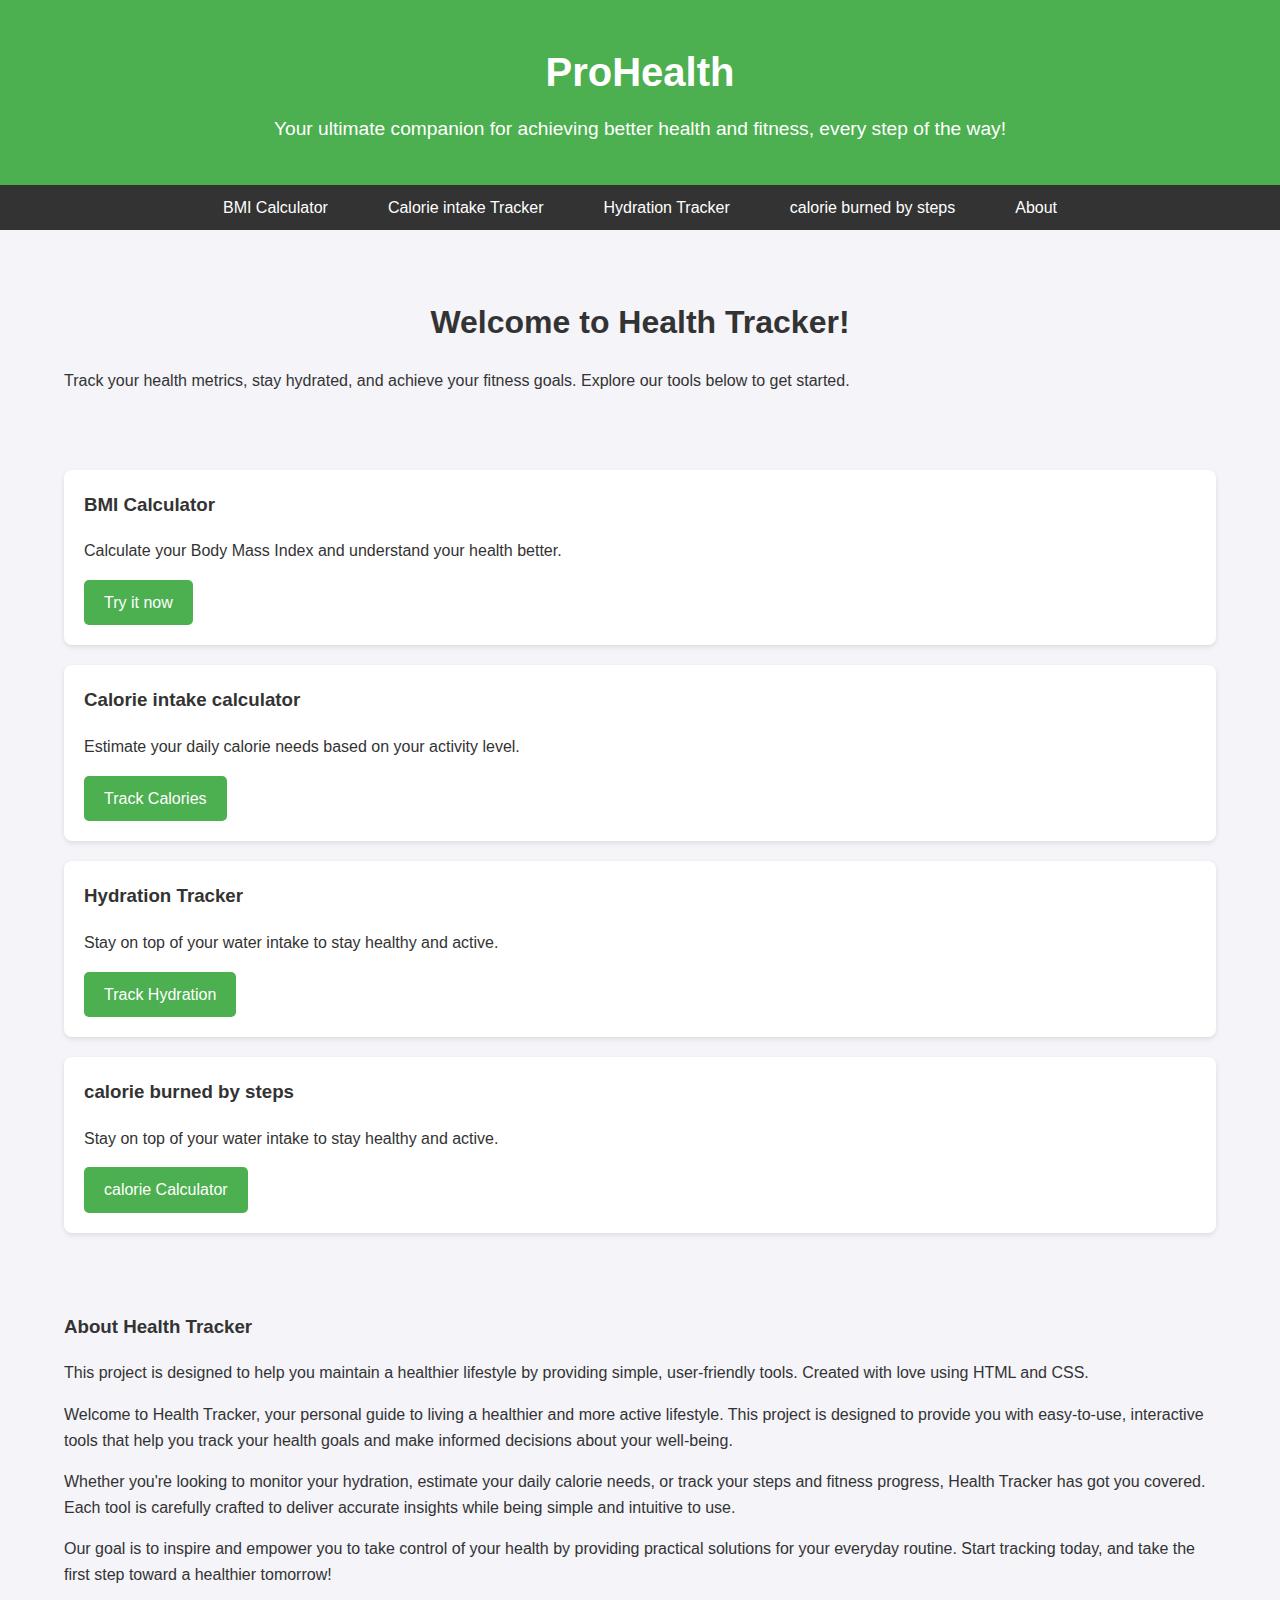
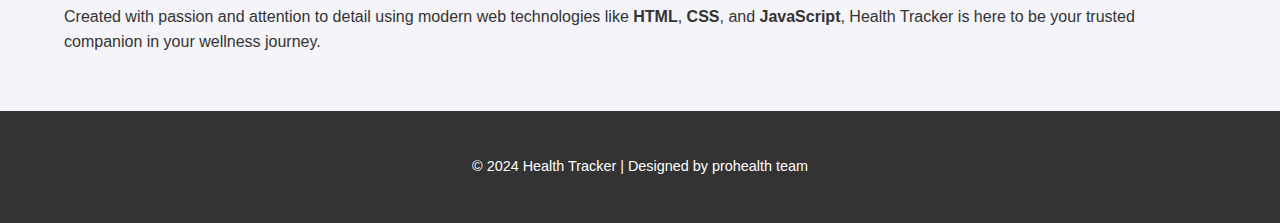
<file: skilllx.sem3/index.html>
<!DOCTYPE html>
<html lang="en">
<head>
  <meta charset="UTF-8">
  <meta name="viewport" content="width=device-width, initial-scale=1.0">
  <title>Health Tracker</title>
  <link rel="stylesheet" href="styles.css">
</head>
<body>
  <header class="header">
    <div class="container">
      <h1>ProHealth</h1>
      <p>Your ultimate companion for achieving better health and fitness, every step of the way!</p>
    </div>
  </header>

  <nav class="navbar">
    <ul>
      <li><a href="#bmi-calculator">BMI Calculator</a></li>
      <li><a href="#calorie-tracker">Calorie intake Tracker</a></li>
      <li><a href="#hydration-tracker">Hydration Tracker</a></li>
      <li><a href="#step-counter.html">calorie burned by steps</a></li>
      <li><a href="#about">About</a></li>
    </ul>
  </nav>

  <main class="main-content">
    <section id="intro">
      <div class="container">
        <h2>Welcome to Health Tracker!</h2>
        <p>Track your health metrics, stay hydrated, and achieve your fitness goals. Explore our tools below to get started.</p>
      </div>
    </section>

    <section id="features">
      <div class="container">
        <div class="feature" id="bmi-calculator">
          <h3>BMI Calculator</h3>
          <p>Calculate your Body Mass Index and understand your health better.</p>
          <a href="bmi-calculator.html" class="btn">Try it now</a>
        </div>
        <div class="feature" id="calorie-tracker">
          <h3>Calorie intake calculator</h3>
          <p>Estimate your daily calorie needs based on your activity level.</p>
          <a href="calorie-tracker.html" class="btn">Track Calories</a>
        </div>
        <div class="feature" id="hydration-tracker">
          <h3>Hydration Tracker</h3>
          <p>Stay on top of your water intake to stay healthy and active.</p>
          <a href="hydration-tracker.html" class="btn">Track Hydration</a>
        </div>
        <div class="feature" id="step-counter.html">
          <h3>calorie burned by steps</h3>
          <p>Stay on top of your water intake to stay healthy and active.</p>
          <a href="step-counter.html" class="btn">calorie Calculator</a>
        </div>
      </div>
    </section>

    <section id="about">
      <div class="container">
        <h3>About Health Tracker</h3>
        <p>This project is designed to help you maintain a healthier lifestyle by providing simple, user-friendly tools. Created with love using HTML and CSS.</p>
        <p>Welcome to Health Tracker, your personal guide to living a healthier and more active lifestyle. This project is designed to provide you with easy-to-use, interactive tools that help you track your health goals and make informed decisions about your well-being.</p>
  <p>Whether you're looking to monitor your hydration, estimate your daily calorie needs, or track your steps and fitness progress, Health Tracker has got you covered. Each tool is carefully crafted to deliver accurate insights while being simple and intuitive to use.</p>
  <p>Our goal is to inspire and empower you to take control of your health by providing practical solutions for your everyday routine. Start tracking today, and take the first step toward a healthier tomorrow!</p>
  <p>Created with passion and attention to detail using modern web technologies like <strong>HTML</strong>, <strong>CSS</strong>, and <strong>JavaScript</strong>, Health Tracker is here to be your trusted companion in your wellness journey.</p>

      </div>
    </section>
  </main>

  <footer class="footer">
    <div class="container">
      <p>&copy; 2024 Health Tracker | Designed by prohealth team</p>
      
    </div>
  </footer>
</body>
</html>
</file>
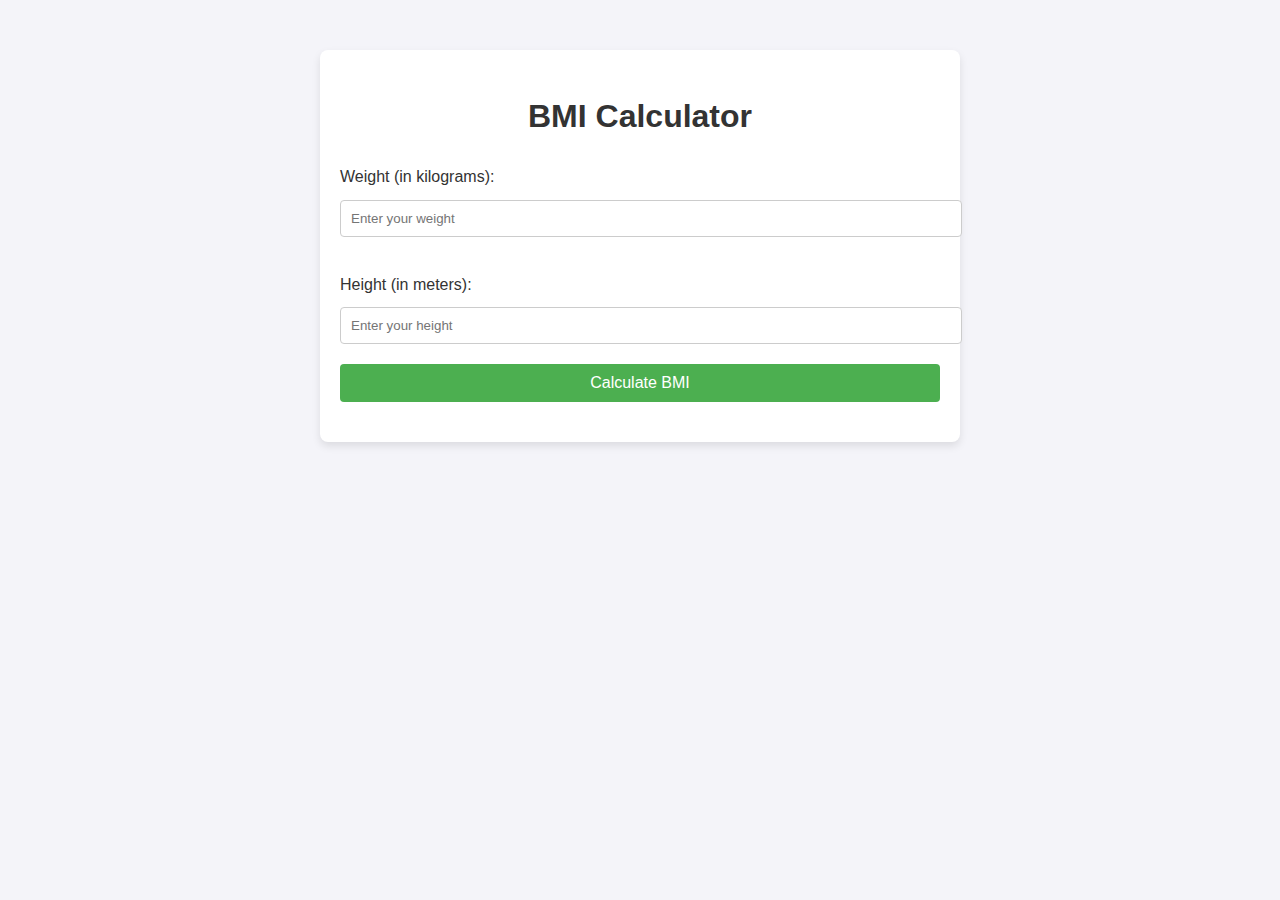
<file: skilllx.sem3/bmi-calculator.html>
<!DOCTYPE html>
<html lang="en">
<head>
  <meta charset="UTF-8">
  <meta name="viewport" content="width=device-width, initial-scale=1.0">
  <title>BMI Calculator</title>
  <link rel="stylesheet" href="styles.css">
  <style>
    body {
      font-family: Arial, sans-serif;
      margin: 0;
      padding: 0;
      background-color: #f4f4f9;
      color: #333;
    }

    .container {
      max-width: 600px;
      margin: 50px auto;
      padding: 20px;
      background: #fff;
      border-radius: 8px;
      box-shadow: 0 4px 8px rgba(0, 0, 0, 0.1);
    }

    h1 {
      text-align: center;
    }

    label {
      display: block;
      margin: 15px 0 5px;
    }

    input {
      width: 100%;
      padding: 10px;
      margin: 5px 0 20px;
      border: 1px solid #ccc;
      border-radius: 4px;
    }

    button {
      width: 100%;
      padding: 10px;
      background-color: #4caf50;
      color: white;
      border: none;
      border-radius: 4px;
      font-size: 1rem;
      cursor: pointer;
    }

    button:hover {
      background-color: #45a049;
    }

    .result {
      text-align: center;
      margin-top: 20px;
    }
  </style>
</head>
<body>
  <div class="container">
    <h1>BMI Calculator</h1>
    <form id="bmiForm">
      <label for="weight">Weight (in kilograms):</label>
      <input type="number" id="weight" placeholder="Enter your weight" required>

      <label for="height">Height (in meters):</label>
      <input type="number" id="height" placeholder="Enter your height" step="0.01" required>

      <button type="button" onclick="calculateBMI()">Calculate BMI</button>
    </form>

    <div class="result" id="result"></div>
  </div>

  <script>
    function calculateBMI() {
      // Get input values
      const weight = parseFloat(document.getElementById('weight').value);
      const height = parseFloat(document.getElementById('height').value);

      // Validate inputs
      if (!weight || !height || weight <= 0 || height <= 0) {
        document.getElementById('result').innerHTML = "<p style='color: red;'>Please enter valid weight and height!</p>";
        return;
      }

      // Calculate BMI
      const bmi = (weight / (height * height)).toFixed(2);

      // Determine BMI category
      let category = "";
      if (bmi < 18.5) {
        category = "Underweight";
      } else if (bmi >= 18.5 && bmi < 24.9) {
        category = "Normal weight";
      } else if (bmi >= 25 && bmi < 29.9) {
        category = "Overweight";
      } else {
        category = "Obesity";
      }

      // Display result
      document.getElementById('result').innerHTML = `
        <h2>Your BMI: ${bmi}</h2>
        <p>Category: <strong>${category}</strong></p>
      `;
    }
  </script>
</body>
</html>
</file>
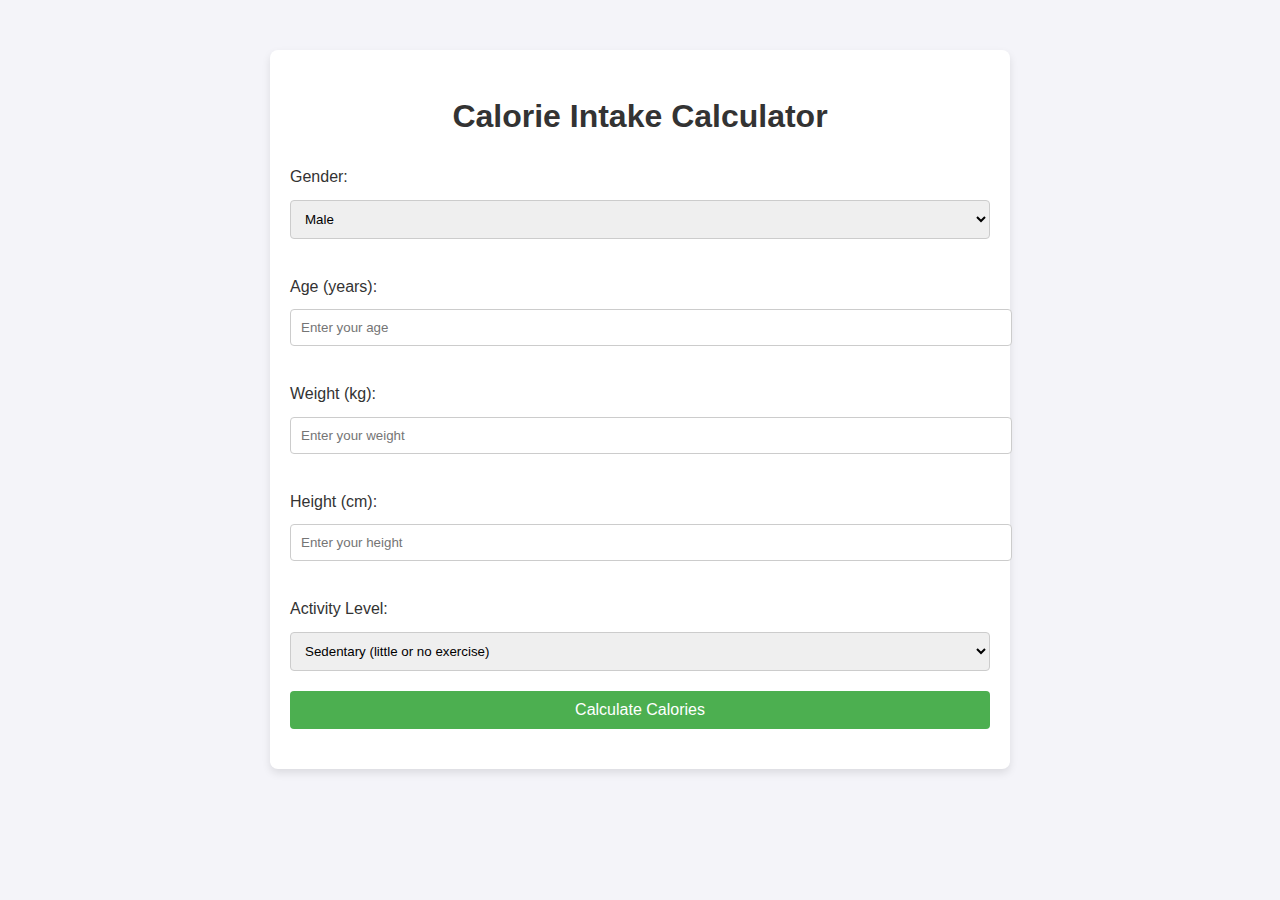
<file: skilllx.sem3/calorie-tracker.html>
<!DOCTYPE html>
<html lang="en">
<head>
  <meta charset="UTF-8">
  <meta name="viewport" content="width=device-width, initial-scale=1.0">
  <title>Calorie Intake Calculator</title>
  <link rel="stylesheet" href="styles.css">
  <style>
    body {
      font-family: Arial, sans-serif;
      margin: 0;
      padding: 0;
      background-color: #f4f4f9;
      color: #333;
    }

    .container {
      max-width: 700px;
      margin: 50px auto;
      padding: 20px;
      background: #fff;
      border-radius: 8px;
      box-shadow: 0 4px 8px rgba(0, 0, 0, 0.1);
    }

    h1 {
      text-align: center;
    }

    label {
      display: block;
      margin: 15px 0 5px;
    }

    select, input {
      width: 100%;
      padding: 10px;
      margin: 5px 0 20px;
      border: 1px solid #ccc;
      border-radius: 4px;
    }

    button {
      width: 100%;
      padding: 10px;
      background-color: #4caf50;
      color: white;
      border: none;
      border-radius: 4px;
      font-size: 1rem;
      cursor: pointer;
    }

    button:hover {
      background-color: #45a049;
    }

    .result {
      text-align: center;
      margin-top: 20px;
    }
  </style>
</head>
<body>
  <div class="container">
    <h1>Calorie Intake Calculator</h1>
    <form id="calorieForm">
      <label for="gender">Gender:</label>
      <select id="gender" required>
        <option value="male">Male</option>
        <option value="female">Female</option>
      </select>

      <label for="age">Age (years):</label>
      <input type="number" id="age" placeholder="Enter your age" required>

      <label for="weight">Weight (kg):</label>
      <input type="number" id="weight" placeholder="Enter your weight" required>

      <label for="height">Height (cm):</label>
      <input type="number" id="height" placeholder="Enter your height" required>

      <label for="activity">Activity Level:</label>
      <select id="activity" required>
        <option value="1.2">Sedentary (little or no exercise)</option>
        <option value="1.375">Lightly active (light exercise/sports 1-3 days a week)</option>
        <option value="1.55">Moderately active (moderate exercise/sports 3-5 days a week)</option>
        <option value="1.725">Very active (hard exercise/sports 6-7 days a week)</option>
        <option value="1.9">Super active (very hard exercise or a physical job)</option>
      </select>

      <button type="button" onclick="calculateCalories()">Calculate Calories</button>
    </form>

    <div class="result" id="result"></div>
  </div>

  <script>
    function calculateCalories() {
      // Get user input
      const gender = document.getElementById('gender').value;
      const age = parseFloat(document.getElementById('age').value);
      const weight = parseFloat(document.getElementById('weight').value);
      const height = parseFloat(document.getElementById('height').value);
      const activity = parseFloat(document.getElementById('activity').value);

      // Validate input
      if (!age || !weight || !height || age <= 0 || weight <= 0 || height <= 0) {
        document.getElementById('result').innerHTML = "<p style='color: red;'>Please enter valid inputs!</p>";
        return;
      }

      // Calculate BMR (Basal Metabolic Rate) using Harris-Benedict equation
      let bmr;
      if (gender === 'male') {
        bmr = 88.36 + (13.4 * weight) + (4.8 * height) - (5.7 * age);
      } else {
        bmr = 447.6 + (9.2 * weight) + (3.1 * height) - (4.3 * age);
      }

      // Calculate daily calorie needs
      const dailyCalories = (bmr * activity).toFixed(2);

      // Display result
      document.getElementById('result').innerHTML = `
        <h2>Your Estimated Calorie Needs:</h2>
        <p>${dailyCalories} calories/day</p>
      `;
    }
  </script>
</body>
</html>
</file>
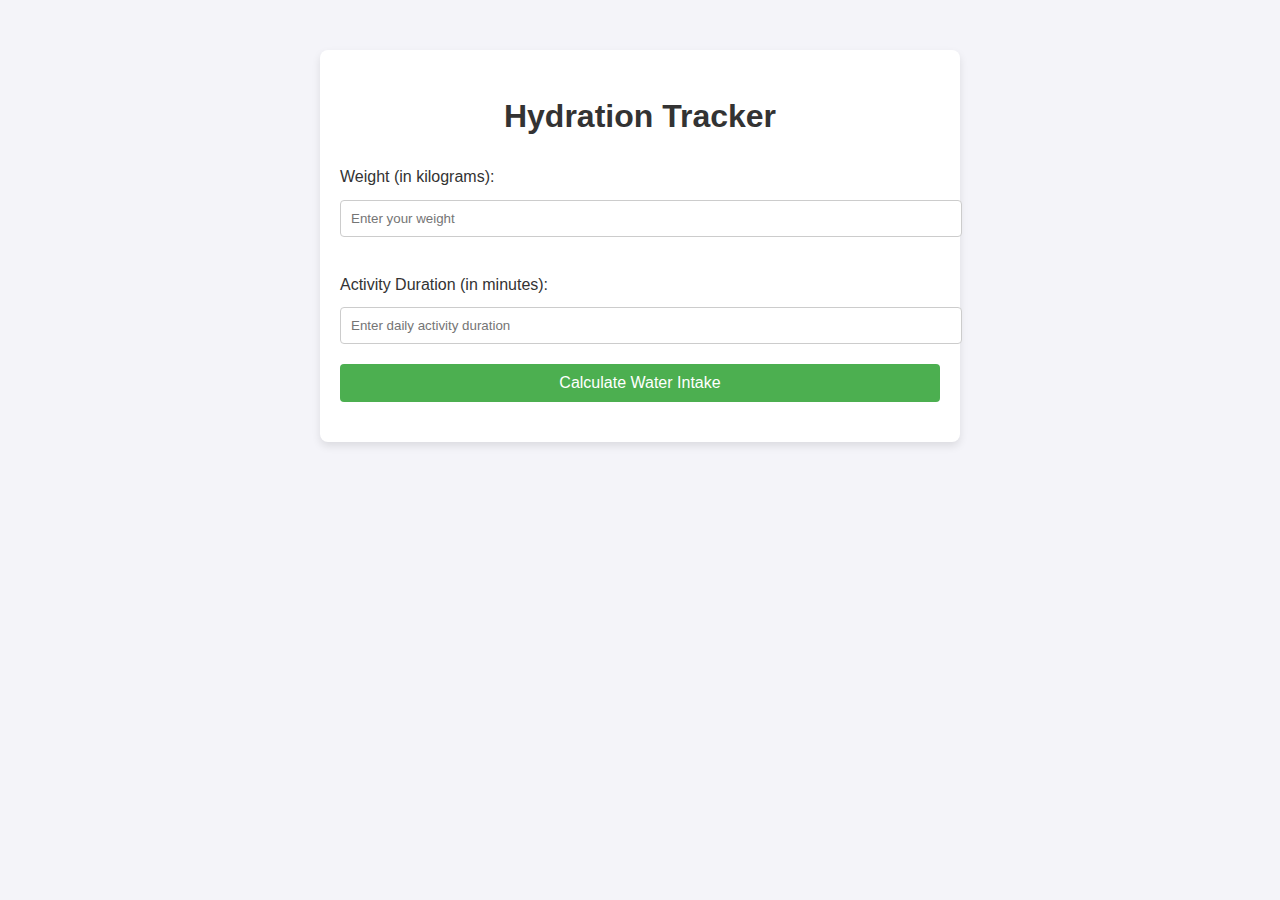
<file: skilllx.sem3/hydration-tracker.html>
<!DOCTYPE html>
<html lang="en">
<head>
  <meta charset="UTF-8">
  <meta name="viewport" content="width=device-width, initial-scale=1.0">
  <title>Hydration Tracker</title>
  <link rel="stylesheet" href="styles.css">
  <style>
    body {
      font-family: Arial, sans-serif;
      margin: 0;
      padding: 0;
      background-color: #f4f4f9;
      color: #333;
    }

    .container {
      max-width: 600px;
      margin: 50px auto;
      padding: 20px;
      background: #fff;
      border-radius: 8px;
      box-shadow: 0 4px 8px rgba(0, 0, 0, 0.1);
    }

    h1 {
      text-align: center;
    }

    label {
      display: block;
      margin: 15px 0 5px;
    }

    input {
      width: 100%;
      padding: 10px;
      margin: 5px 0 20px;
      border: 1px solid #ccc;
      border-radius: 4px;
    }

    button {
      width: 100%;
      padding: 10px;
      background-color: #4caf50;
      color: white;
      border: none;
      border-radius: 4px;
      font-size: 1rem;
      cursor: pointer;
    }

    button:hover {
      background-color: #45a049;
    }

    .result {
      text-align: center;
      margin-top: 20px;
    }
  </style>
</head>
<body>
  <div class="container">
    <h1>Hydration Tracker</h1>
    <form id="hydrationForm">
      <label for="weight">Weight (in kilograms):</label>
      <input type="number" id="weight" placeholder="Enter your weight" required>

      <label for="activity">Activity Duration (in minutes):</label>
      <input type="number" id="activity" placeholder="Enter daily activity duration" required>

      <button type="button" onclick="calculateWaterIntake()">Calculate Water Intake</button>
    </form>

    <div class="result" id="result"></div>
  </div>

  <script>
    function calculateWaterIntake() {
      // Get user input
      const weight = parseFloat(document.getElementById('weight').value);
      const activity = parseFloat(document.getElementById('activity').value);

      // Validate input
      if (!weight || weight <= 0 || !activity || activity < 0) {
        document.getElementById('result').innerHTML = "<p style='color: red;'>Please enter valid inputs!</p>";
        return;
      }

      // Calculate daily water intake
      // Base water intake is 35 ml per kg of body weight
      let waterIntake = weight * 35; // in milliliters
      // Add an additional 12 ml per minute of activity
      waterIntake += activity * 12;

      // Convert to liters
      const waterIntakeLiters = (waterIntake / 1000).toFixed(2);

      // Display result
      document.getElementById('result').innerHTML = `
        <h2>Your Daily Water Intake:</h2>
        <p>${waterIntakeLiters} liters</p>
        <p>Drink water throughout the day to stay hydrated!</p>
      `;
    }
  </script>
</body>
</html>
</file>
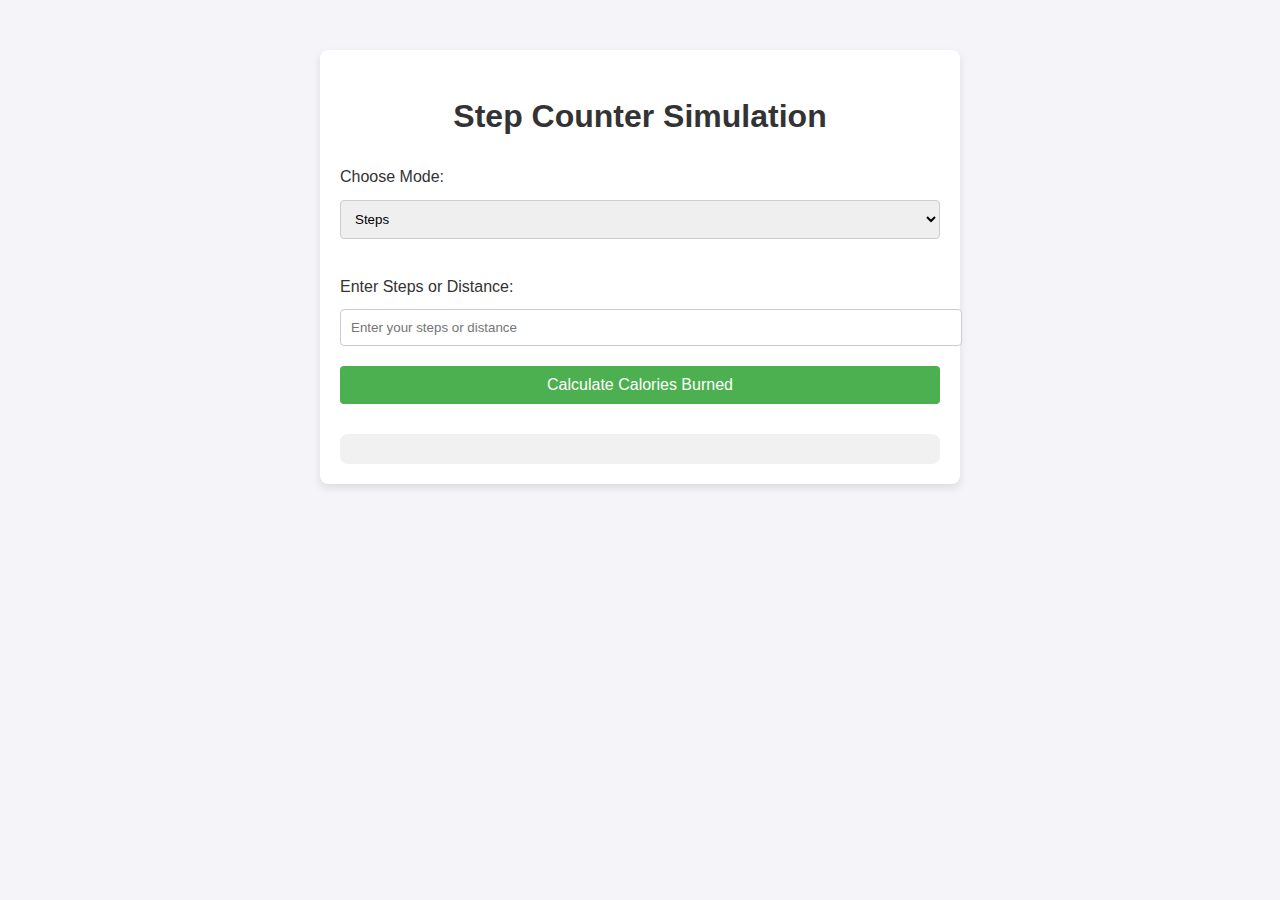
<file: skilllx.sem3/step-counter.html>
<!DOCTYPE html>
<html lang="en">
<head>
  <meta charset="UTF-8">
  <meta name="viewport" content="width=device-width, initial-scale=1.0">
  <title>Step Counter Simulation</title>
  <link rel="stylesheet" href="styles.css">
  <style>
    body {
      font-family: Arial, sans-serif;
      margin: 0;
      padding: 0;
      background-color: #f4f4f9;
      color: #333;
    }

    .container {
      max-width: 600px;
      margin: 50px auto;
      padding: 20px;
      background: #fff;
      border-radius: 8px;
      box-shadow: 0 4px 8px rgba(0, 0, 0, 0.1);
    }

    h1 {
      text-align: center;
    }

    label {
      display: block;
      margin: 15px 0 5px;
    }

    input, select {
      width: 100%;
      padding: 10px;
      margin: 5px 0 20px;
      border: 1px solid #ccc;
      border-radius: 4px;
    }

    button {
      width: 100%;
      padding: 10px;
      background-color: #4caf50;
      color: white;
      border: none;
      border-radius: 4px;
      font-size: 1rem;
      cursor: pointer;
    }

    button:hover {
      background-color: #45a049;
    }

    .result {
      text-align: center;
      margin-top: 20px;
    }

    .fitness-tips {
      margin-top: 30px;
      background-color: #f1f1f1;
      padding: 15px;
      border-radius: 8px;
    }

  </style>
</head>
<body>
  <div class="container">
    <h1>Step Counter Simulation</h1>
    <form id="stepForm">
      <label for="mode">Choose Mode:</label>
      <select id="mode">
        <option value="steps">Steps</option>
        <option value="distance">Distance (km)</option>
      </select>

      <label for="input">Enter Steps or Distance:</label>
      <input type="number" id="input" placeholder="Enter your steps or distance" required>

      <button type="button" onclick="calculateCalories()">Calculate Calories Burned</button>
    </form>

    <div class="result" id="result"></div>
    <div class="fitness-tips" id="fitnessTips"></div>
  </div>

  <script>
    function calculateCalories() {
      const mode = document.getElementById('mode').value;
      const input = parseFloat(document.getElementById('input').value);
      let caloriesBurned = 0;

      // Validate input
      if (isNaN(input) || input <= 0) {
        document.getElementById('result').innerHTML = "<p style='color: red;'>Please enter a valid number of steps or distance.</p>";
        return;
      }

      // Calculate calories burned
      if (mode === 'steps') {
        // Average calories burned per step (based on a general estimate of 0.04 calories per step)
        caloriesBurned = input * 0.04;
      } else if (mode === 'distance') {
        // Average calories burned per kilometer (approx 50 calories per km for a person weighing around 70kg)
        caloriesBurned = input * 50;
      }

      // Display the result
      document.getElementById('result').innerHTML = `
        <h2>Calories Burned:</h2>
        <p>${caloriesBurned.toFixed(2)} calories</p>
      `;

      // Display fitness tips
      document.getElementById('fitnessTips').innerHTML = `
        <h3>Fitness Tips:</h3>
        <ul>
          <li>Stay active throughout the day for better health!</li>
          <li>Try walking at a brisk pace for more calorie burn.</li>
          <li>Consistency is key—aim to walk at least 10,000 steps per day!</li>
          <li>Track your steps regularly to stay motivated.</li>
        </ul>
      `;
    }
  </script>
</body>
</html>
</file>
<file: skilllx.sem3/styles.css>
/* General Styles */
body {
    font-family: Arial, sans-serif;
    margin: 0;
    padding: 0;
    line-height: 1.6;
    background-color: #f4f4f9;
    color: #333;
  }
  
  .container {
    width: 90%;
    max-width: 1200px;
    margin: 0 auto;
    padding: 20px;
  }
  
  /* Header */
  .header {
    background: #4caf50;
    color: white;
    text-align: center;
    padding: 20px 0;
  }
  
  .header h1 {
    margin: 0;
    font-size: 2.5rem;
  }
  
  .header p {
    margin: 10px 0 0;
    font-size: 1.2rem;
  }
  
  /* Navigation Bar */
  .navbar {
    background: #333;
    color: white;
    overflow: hidden;
  }
  
  .navbar ul {
    list-style: none;
    padding: 0;
    margin: 0;
    display: flex;
    justify-content: center;
  }
  
  .navbar li {
    margin: 0 10px;
  }
  
  .navbar a {
    color: white;
    text-decoration: none;
    padding: 10px 20px;
    display: block;
    transition: background 0.3s;
  }
  
  .navbar a:hover {
    background: #575757;
  }
  
  /* Main Content */
  .main-content {
    padding: 20px 0;
  }
  
  .main-content h2 {
    text-align: center;
    font-size: 2rem;
    margin-bottom: 20px;
  }
  
  .feature {
    background: white;
    margin: 20px 0;
    padding: 20px;
    border-radius: 8px;
    box-shadow: 0 2px 5px rgba(0, 0, 0, 0.1);
  }
  
  .feature h3 {
    margin-top: 0;
  }
  
  .feature .btn {
    display: inline-block;
    padding: 10px 20px;
    background: #4caf50;
    color: white;
    text-decoration: none;
    border-radius: 5px;
    transition: background 0.3s;
  }
  
  .feature .btn:hover {
    background: #45a049;
  }
  
  /* Footer */
  .footer {
    text-align: center;
    padding: 10px 0;
    background: #333;
    color: white;
    font-size: 0.9rem;
  }
</file>
